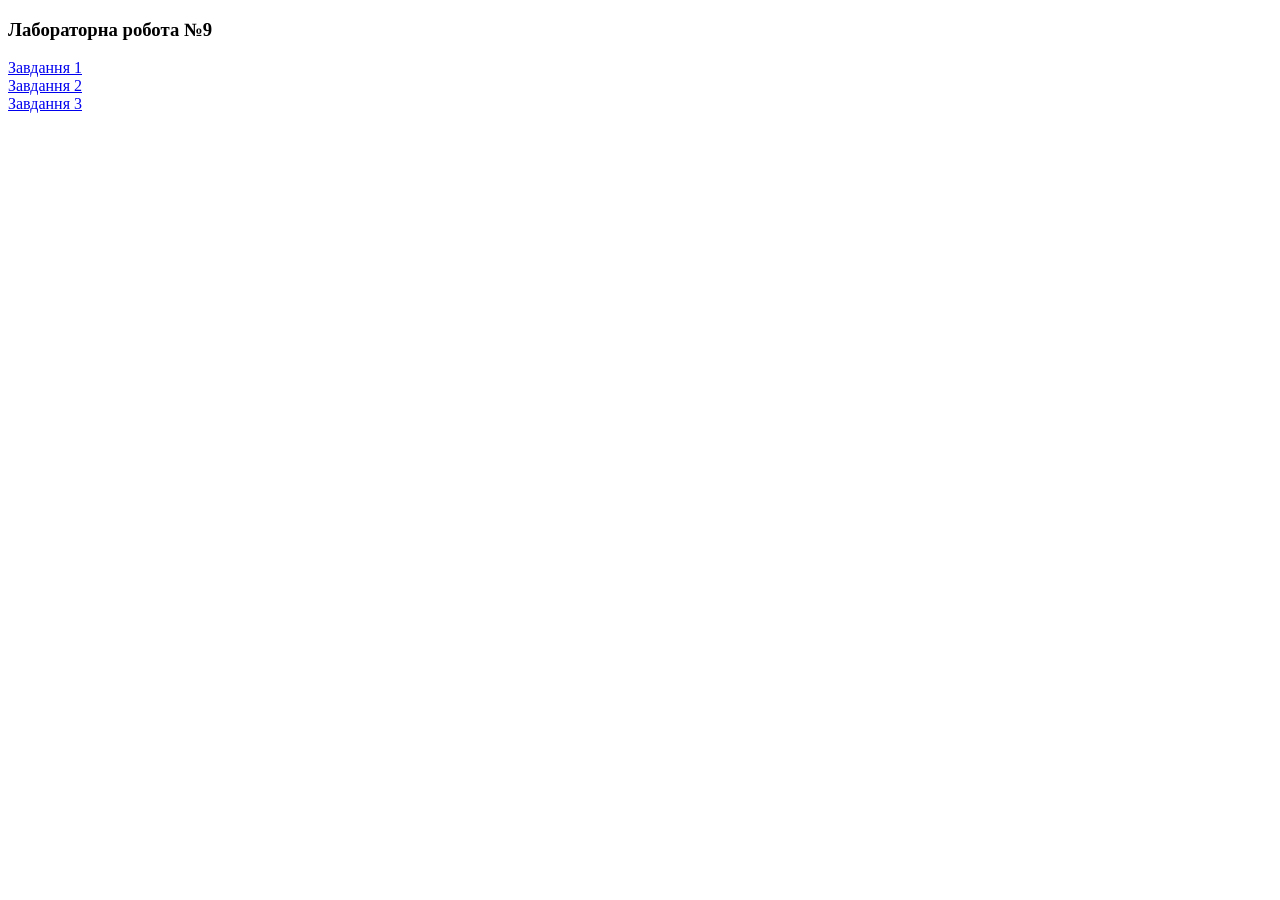
<file: index.html>
<!DOCTYPE html>
<html>
<head>
<meta charset = "UTF-8">
<title>Лабораторна робота №9 </title>
</head>
<body>
<h3>Лабораторна робота №9</h3 >
<a href="./task1.html">Завдання 1</a><br>
<a href="./task2.html">Завдання 2</a><br>
<a href="./task3.html">Завдання 3</a><br>
</body>
</html>
</file>
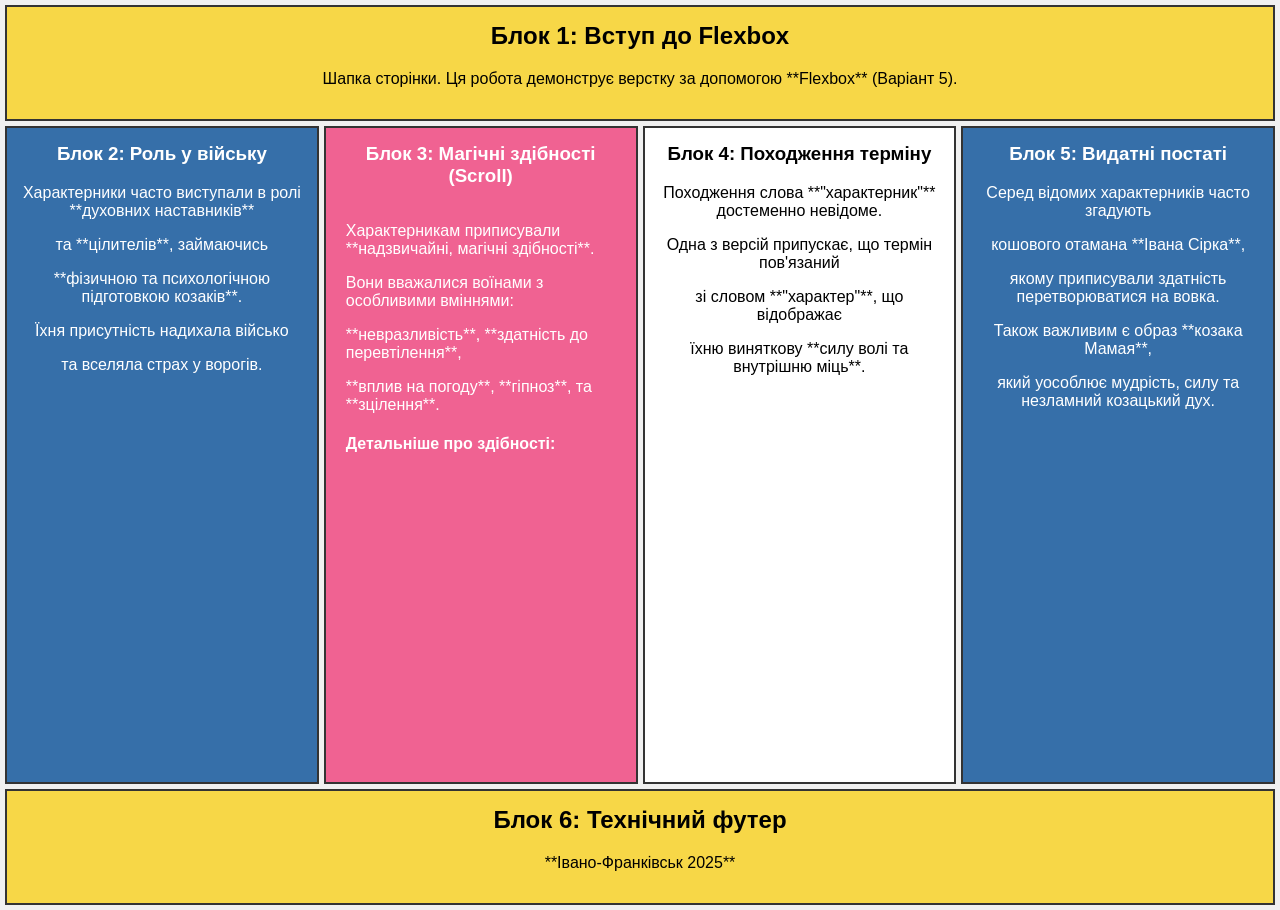
<file: task1.html>
<!DOCTYPE html>
<html lang="uk">
<head>
    <meta charset="UTF-8">
    <title>Лабораторна 9 (Завдання 1): Flexbox та Адаптивність</title>
    <meta name="viewport" content="width=device-width, initial-scale=1.0">
    
    <style>
        body, html {
            margin: 0; padding: 0; height: 100%; font-family: Arial, sans-serif; background-color: #f0f0f0;
        }

        .container {
            min-height: 100vh;
            display: flex; 
            flex-direction: column; 
            gap: 5px;
            padding: 5px;
        }
        
        .block {
            border: 2px solid #333;
            padding: 15px;
            box-sizing: border-box;
            text-align: center;
        }

        h2, h3 { margin-top: 0; }
        
        .block-1, .block-6 { background-color: #f7d747; } 
        .block-2 { background-color: #366fa9; color: white; } 
        .block-3 { background-color: #f06292; color: white; } 
        .block-4 { background-color: #fff; } 
        .block-5 { background-color: #366fa9; color: white; } 

        .middle-row {
            display: flex; 
            flex: 1; 
            gap: 5px;
            min-height: 50vh; 
        }

        .block-2, .block-3, .block-4, .block-5 {
            flex: 1; 
            min-width: 150px;
        }

        .scroll-content {
            overflow-y: auto; 
            max-height: 250px; 
            text-align: left;
            padding: 0 5px;
        }

        @media (max-width: 767px) {
            .middle-row {
                flex-direction: column; 
            }
            .block {
                text-align: left;
            }
            .scroll-content {
                max-height: 150px; 
            }
        }
        
        @media print {
            body { background-color: white !important; color: black; }
            .block { border: 1px dashed #ccc; box-shadow: none; padding: 5px; }
            .block-5 { display: none; }
            .middle-row { flex-wrap: wrap; }
            .block-2, .block-3, .block-4 { flex: 1 1 30%; }
        }
    </style>
</head>
<body>

    <div class="container">
        
        <div class="block block-1">
            <h2>Блок 1: Вступ до Flexbox</h2>
            <p>Шапка сторінки. Ця робота демонструє верстку за допомогою **Flexbox** (Варіант 5).</p>
        </div>
        
        <div class="middle-row">
            
            <div class="block block-2">
                <h3>Блок 2: Роль у війську</h3>
                <p>Характерники часто виступали в ролі **духовних наставників**</p>
                 <p>та **цілителів**, займаючись</p>
                 <p> **фізичною та психологічною підготовкою козаків**.</p>
                <p>Їхня присутність надихала військо</p>
                <p> та вселяла страх у ворогів.</p>
            </div>

            <div class="block block-3">
                <h3>Блок 3: Магічні здібності (Scroll)</h3>
                <div class="scroll-content">
                    <p>
                        Характерникам приписували **надзвичайні, магічні здібності**.</p>
                        </p>Вони вважалися воїнами з особливими вміннями:</p>
                        <p> **невразливість**, **здатність до перевтілення**,</p>
                        <p> **вплив на погоду**, **гіпноз**, та **зцілення**.
                    </p>
                    
                    <h4>Детальніше про здібності:</h4>
                    <ul>
                        <li><p>**Телепатія та ясновидіння:**</p> <p>Здатність читати думки та бачити майбутнє.<p></li>
                        <li><p>**Невидимість та перевтілення:**</p> <p>Вміння ставати невидимими або змінювати зовнішність.<p></li>
                        <li><p>**Фізична витривалість:**</p> <p>Можливість ходити по воді, витримувати екстремальний холод та вогонь.<p></li>
                        <li><p>**Лікування:**</p> <p>Володіння мистецтвом цілительства та знаннями трав.</p></li>
                    </ul>
                    <p>
                        Їх образ часто фігурує в **народних легендах та переказах**.
                    </p>
                    <p>
                      Хоча історичні документи іноді описували</p>
                    <p> їх як чаклунів, у народній пам'яті</p>
                    </p>вони залишилися як позитивні герої та захисники народу.
                    </p>
                </div>
            </div>

            <div class="block block-4">
                <h3>Блок 4: Походження терміну</h3>
                <p>Походження слова **"характерник"** достеменно невідоме.</p>
                <p>Одна з версій припускає, що термін пов'язаний</p>
                </p>зі словом **"характер"**, що відображає</p>
                <p> їхню виняткову **силу волі та внутрішню міць**.</p>
            </div>

            <div class="block block-5">
                <h3>Блок 5: Видатні постаті</h3>
                <p>Серед відомих характерників часто згадують</p>
                <p>кошового отамана **Івана Сірка**,</p>
                <p>якому приписували здатність перетворюватися на вовка.</p>
                <p>Також важливим є образ **козака Мамая**,</p>
                <p>який уособлює мудрість, силу та незламний козацький дух.</p>
            </div>
            
        </div>
        
        <div class="block block-6">
            <h2>Блок 6: Технічний футер</h2>
            <p>**Івано-Франківськ 2025**</p>
        </div>

    </div>
</body>
</html>
</file>
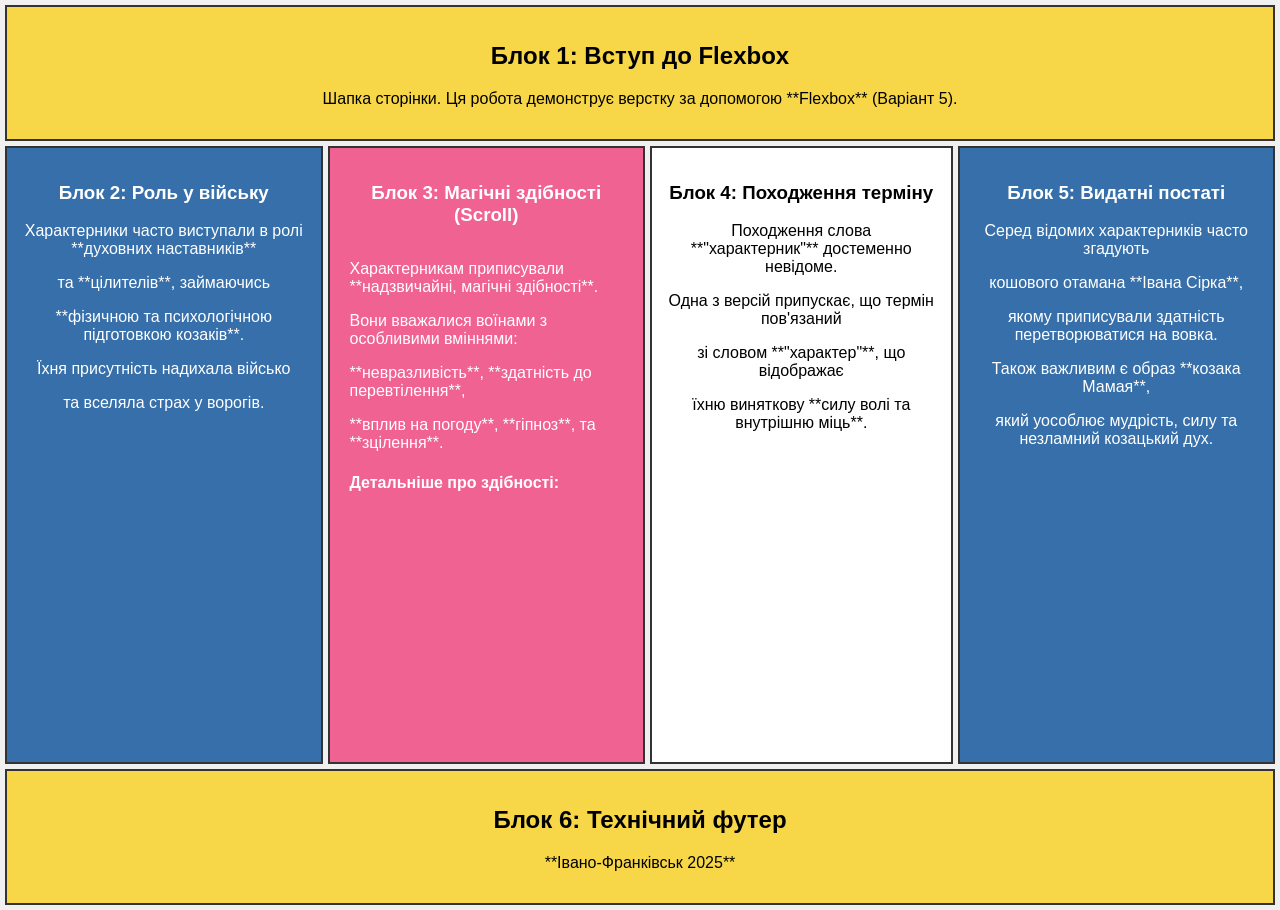
<file: task2.html>
<!DOCTYPE html>
<html lang="uk">
<head>
    <meta charset="UTF-8">
    <title>Лабораторна 9 (Завдання 2): Функції calc() та attr()</title>
    <meta name="viewport" content="width=device-width, initial-scale=1.0">
    
    <style>
        body, html {
            margin: 0; padding: 0; height: 100%; font-family: Arial, sans-serif; background-color: #f0f0f0;
        }

        .container {
            min-height: 100vh;
            display: flex;
            flex-direction: column;
            gap: 5px;
            padding: 5px;
        }
        
        .block {
            border: 2px solid #333;
            padding: 15px;
            box-sizing: border-box;
            text-align: center;
        }

        .block-1, .block-6 { background-color: #f7d747; }
        .block-2, .block-5 { background-color: #366fa9; color: white; }
        .block-3 { background-color: #f06292; color: white; }
        .block-4 { background-color: #fff; }
        
        .middle-row {
            display: flex;
            flex: 1;
            gap: 5px;
            min-height: 50vh; 
        }

        .block-2, .block-3, .block-5 {
            flex: 1;
            min-width: 150px;
        }
        
        .block-4 {
            flex: 0 0 calc(25% - 15px); 
            min-width: 200px;
            transition: flex 0.3s;
        }
        
        .block-5[data-legend]::after {
            content: " (" attr(data-legend) ")"; 
            display: block;
            font-size: 0.9em;
            font-style: italic;
            margin-top: 5px;
            color: #ffc;
        }
        
        .scroll-content {
            overflow-y: auto;
            max-height: 250px;
            text-align: left;
            padding: 0 5px;
        }

        @media (max-width: 767px) {
            .middle-row { flex-direction: column; }
            .block-4 { flex: 1 1 auto; }
            .scroll-content { max-height: 150px; }
        }
    </style>
</head>
<body>

     <div class="container">
        
        <div class="block block-1">
            <h2>Блок 1: Вступ до Flexbox</h2>
            <p>Шапка сторінки. Ця робота демонструє верстку за допомогою **Flexbox** (Варіант 5).</p>
        </div>
        
        <div class="middle-row">
            
            <div class="block block-2">
                <h3>Блок 2: Роль у війську</h3>
                <p>Характерники часто виступали в ролі **духовних наставників**</p>
                 <p>та **цілителів**, займаючись</p>
                 <p> **фізичною та психологічною підготовкою козаків**.</p>
                <p>Їхня присутність надихала військо</p>
                <p> та вселяла страх у ворогів.</p>
            </div>

            <div class="block block-3">
                <h3>Блок 3: Магічні здібності (Scroll)</h3>
                <div class="scroll-content">
                    <p>
                        Характерникам приписували **надзвичайні, магічні здібності**.</p>
                        </p>Вони вважалися воїнами з особливими вміннями:</p>
                        <p> **невразливість**, **здатність до перевтілення**,</p>
                        <p> **вплив на погоду**, **гіпноз**, та **зцілення**.
                    </p>
                    
                    <h4>Детальніше про здібності:</h4>
                    <ul>
                        <li><p>**Телепатія та ясновидіння:**</p> <p>Здатність читати думки та бачити майбутнє.<p></li>
                        <li><p>**Невидимість та перевтілення:**</p> <p>Вміння ставати невидимими або змінювати зовнішність.<p></li>
                        <li><p>**Фізична витривалість:**</p> <p>Можливість ходити по воді, витримувати екстремальний холод та вогонь.<p></li>
                        <li><p>**Лікування:**</p> <p>Володіння мистецтвом цілительства та знаннями трав.</p></li>
                    </ul>
                    <p>
                        Їх образ часто фігурує в **народних легендах та переказах**.
                    </p>
                    <p>
                      Хоча історичні документи іноді описували</p>
                    <p> їх як чаклунів, у народній пам'яті</p>
                    </p>вони залишилися як позитивні герої та захисники народу.
                    </p>
                </div>
            </div>

            <div class="block block-4">
                <h3>Блок 4: Походження терміну</h3>
                <p>Походження слова **"характерник"** достеменно невідоме.</p>
                <p>Одна з версій припускає, що термін пов'язаний</p>
                </p>зі словом **"характер"**, що відображає</p>
                <p> їхню виняткову **силу волі та внутрішню міць**.</p>
            </div>

            <div class="block block-5">
                <h3>Блок 5: Видатні постаті</h3>
                <p>Серед відомих характерників часто згадують</p>
                <p>кошового отамана **Івана Сірка**,</p>
                <p>якому приписували здатність перетворюватися на вовка.</p>
                <p>Також важливим є образ **козака Мамая**,</p>
                <p>який уособлює мудрість, силу та незламний козацький дух.</p>
            </div>
            
        </div>
        
        <div class="block block-6">
            <h2>Блок 6: Технічний футер</h2>
            <p>**Івано-Франківськ 2025**</p>
        </div>

    </div>
</body>
</html>
</file>
